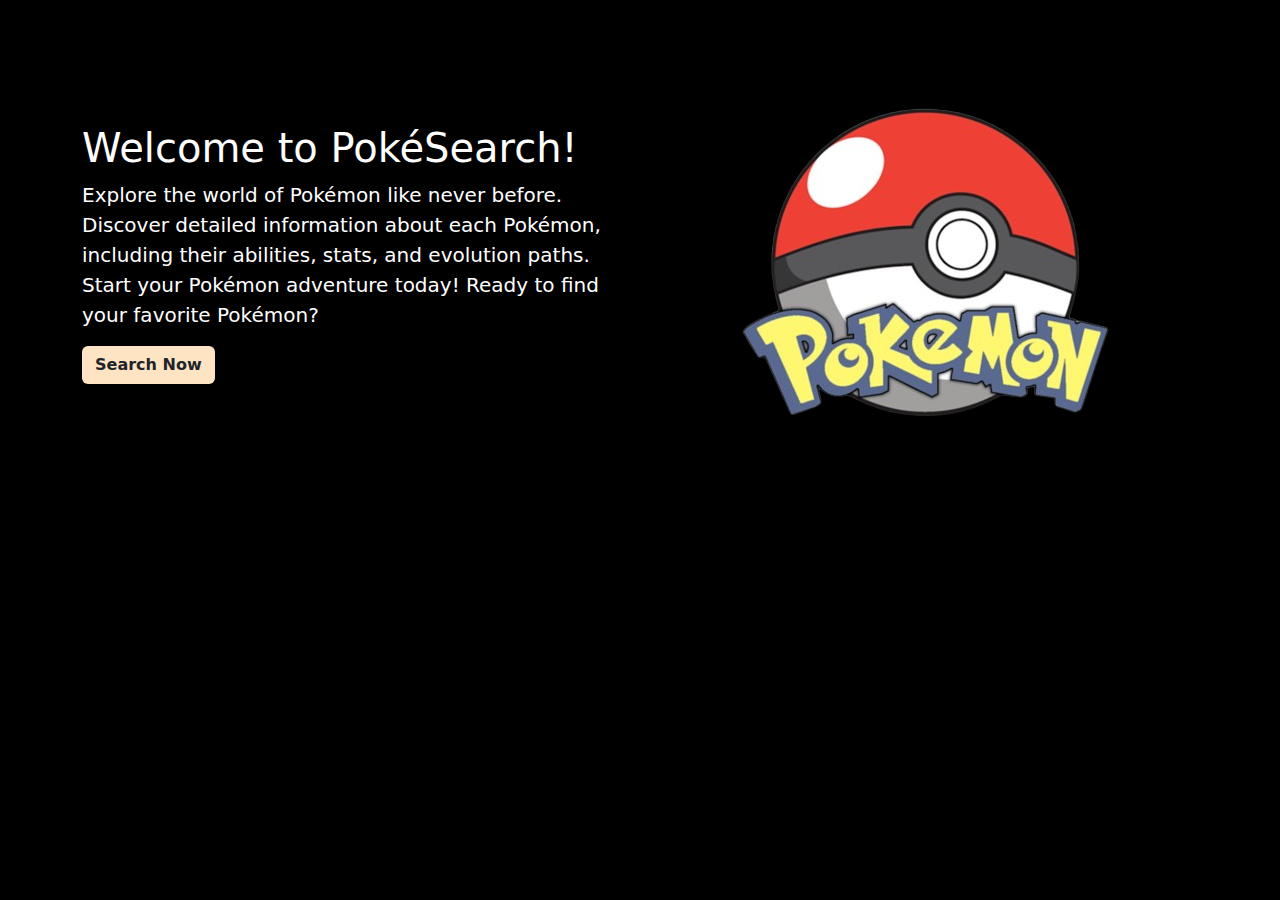
<file: templates/index.html>
<!DOCTYPE html>
<html lang="en">
  <head>
    <meta charset="UTF-8" />
    <meta name="viewport" content="width=device-width, initial-scale=1.0" />
    <meta http-equiv="X-UA-Compatible" content="ie=edge" />
    <meta name="Description" content="Enter your description here" />
    <link
      rel="stylesheet"
      href="https://cdnjs.cloudflare.com/ajax/libs/twitter-bootstrap/5.1.0/css/bootstrap.min.css"
    />
    <link
      rel="stylesheet"
      href="https://cdnjs.cloudflare.com/ajax/libs/font-awesome/5.15.4/css/all.min.css"
    />
    <link rel="stylesheet" href="../static/styles.css" />
    <!-- <script src="../static/index.js" defer></script> -->
    <title>PokeAPI</title>
  </head>
  <body class="container mt-4">
    <div class="row">
      <div class="jumbotron col-md-6" style="color: white;">
        <h1>Welcome to PokéSearch!</h1>
        <p class="lead">Explore the world of Pokémon like never before. Discover detailed information about each Pokémon, including their abilities, stats, and evolution paths. Start your Pokémon adventure today! Ready to find your favorite Pokémon? </p>
        <a href="../templates/search.html" class="btn my-2 my-sm-0">Search Now</a>
      </div>

      <div class="col-md-6 text-center">
        <img
          src="../static/images/pokemon_img-removebg-preview.png"
          class="rounded"
          alt="Pokemon Logo"
        />
      </div>
    </div>

    <script src="https://cdnjs.cloudflare.com/ajax/libs/popper.js/2.9.2/umd/popper.min.js"></script>
    <script src="https://cdnjs.cloudflare.com/ajax/libs/twitter-bootstrap/5.1.0/js/bootstrap.min.js"></script>
  </body>
</html>
</file>
<file: static/styles.css>
body {
  background-color: black;
}
.jumbotron {
  margin-top: 100px;
  font-weight: 1000;
}
.btn {
  background-color: bisque;
  font-weight: 800;
  cursor: pointer;
}
.btn:hover {
  transform: scale(1.2);
}
</file>
